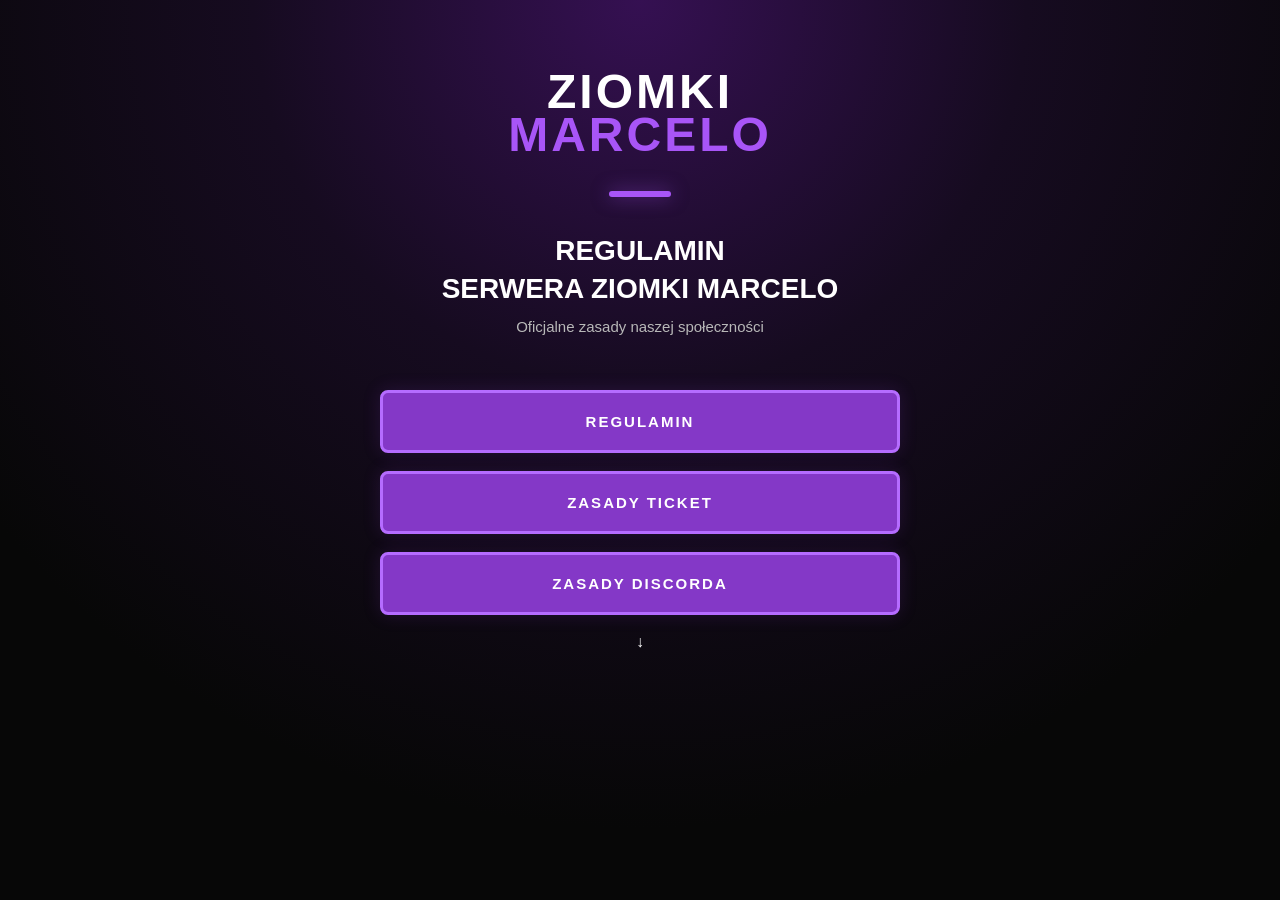
<file: index.html>
<!DOCTYPE html>
<html lang="pl">
<head>
    <meta charset="UTF-8">
    <meta name="viewport" content="width=device-width, initial-scale=1.0">
    <title>ZIOMKI MARCELO</title>
    <link rel="stylesheet" href="style.css">
</head>

<body>

    <div class="container">

        <div class="logo">
            ZIOMKI<br>
            <span>MARCELO</span>
        </div>

        <div class="line"></div>

        <h1>
            REGULAMIN<br>
            SERWERA ZIOMKI MARCELO
        </h1>

        <p class="subtitle">
            Oficjalne zasady naszej społeczności
        </p>

        <div class="documents">

            <a href="regulamin.html" class="document-button">
                REGULAMIN
            </a>

            <a href="ticket.html" class="document-button">
                ZASADY TICKET
            </a>

            <a href="discord.html" class="document-button">
                ZASADY DISCORDA
            </a>

        </div>

        <div class="arrow">
            ↓
        </div>

    </div>

</body>
</html>
</file>
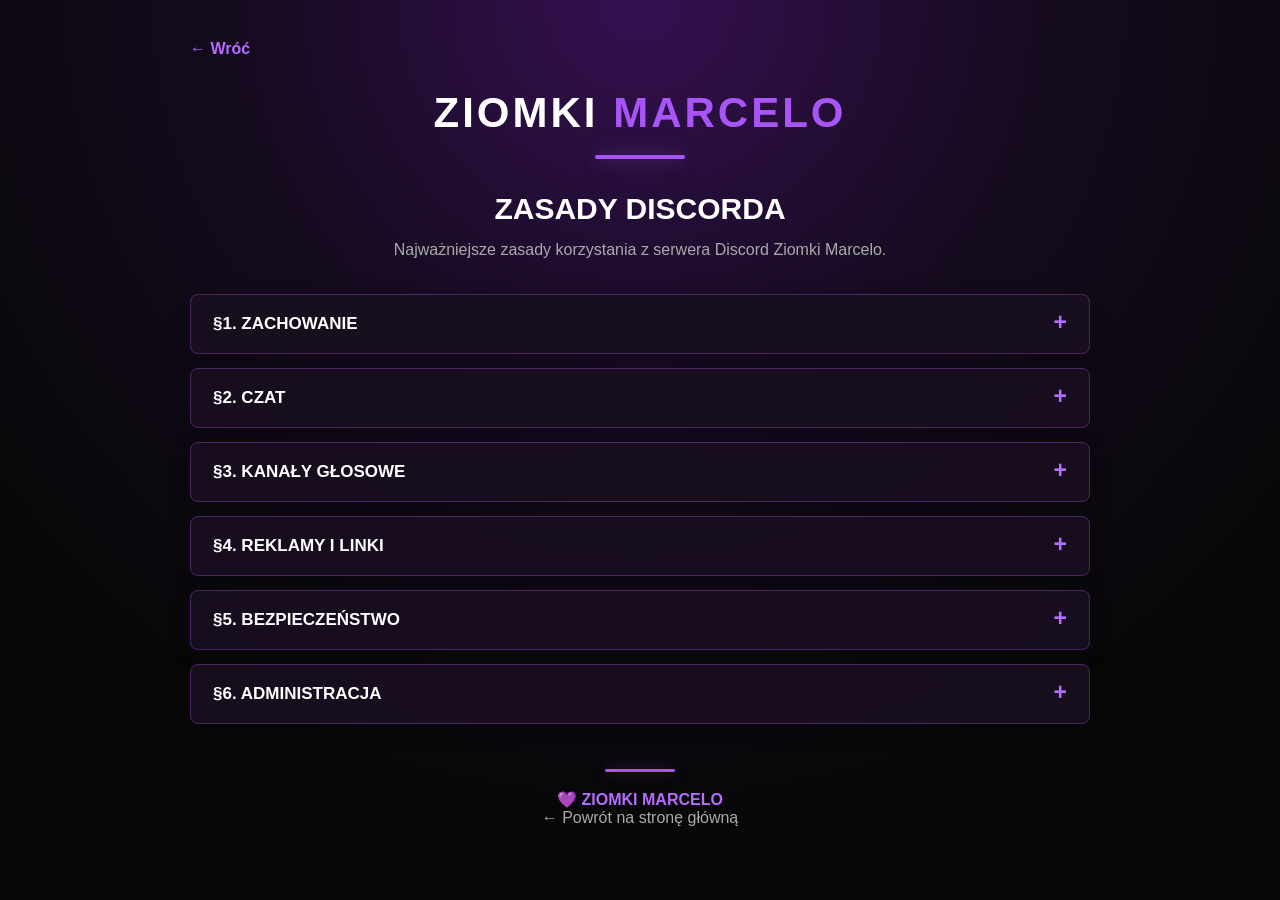
<file: discord.html>
<!DOCTYPE html>
<html lang="pl">
<head>
    <meta charset="UTF-8">
    <meta name="viewport" content="width=device-width, initial-scale=1.0">
    <title>Zasady Discorda — Ziomki Marcelo</title>
    <link rel="stylesheet" href="style.css">
</head>

<body>

    <div class="rules-page">

        <a href="index.html" class="back">← Wróć</a>

        <div class="logo">
            ZIOMKI <span>MARCELO</span>
        </div>

        <div class="line"></div>

        <h1 class="rules-title">
            ZASADY DISCORDA
        </h1>

        <p class="intro">
            Najważniejsze zasady korzystania z serwera Discord Ziomki Marcelo.
        </p>

        <details class="rule-section">
            <summary>§1. ZACHOWANIE</summary>

            <ol>
                <li>Szanuj wszystkich członków serwera.</li>
                <li>Nie wyzywaj, nie obrażaj i nie nękaj innych użytkowników.</li>
                <li>Nie prowokuj innych osób ani nie rozpoczynaj niepotrzebnych konfliktów.</li>
                <li>Zachowuj kulturę osobistą na kanałach tekstowych i głosowych.</li>
            </ol>
        </details>

        <details class="rule-section">
            <summary>§2. CZAT</summary>

            <ol>
                <li>Nie spamuj wiadomościami, emoji ani oznaczeniami.</li>
                <li>Korzystaj z kanałów zgodnie z ich przeznaczeniem.</li>
                <li>Nie wysyłaj treści, które mogą przeszkadzać innym użytkownikom.</li>
                <li>Nie nadużywaj wielkich liter ani powtarzających się wiadomości.</li>
            </ol>
        </details>

        <details class="rule-section">
            <summary>§3. KANAŁY GŁOSOWE</summary>

            <ol>
                <li>Nie przeszkadzaj innym osobom podczas rozmowy.</li>
                <li>Nie puszczaj głośnych lub uciążliwych dźwięków.</li>
                <li>Szanuj osoby znajdujące się na kanale głosowym.</li>
            </ol>
        </details>

        <details class="rule-section">
            <summary>§4. REKLAMY I LINKI</summary>

            <ol>
                <li>Nie reklamuj innych serwerów bez zgody administracji.</li>
                <li>Nie wysyłaj niechcianych wiadomości reklamowych.</li>
                <li>Nie wysyłaj podejrzanych lub szkodliwych linków.</li>
            </ol>
        </details>

        <details class="rule-section">
            <summary>§5. BEZPIECZEŃSTWO</summary>

            <ol>
                <li>Nie udostępniaj swoich haseł ani danych logowania.</li>
                <li>Nie proś innych użytkowników o ich hasła lub dane prywatne.</li>
                <li>Nie podszywaj się pod innych członków serwera ani administrację.</li>
            </ol>
        </details>

        <details class="rule-section">
            <summary>§6. ADMINISTRACJA</summary>

            <ol>
                <li>Szanuj decyzje administracji.</li>
                <li>Problemy lub odwołania zgłaszaj poprzez odpowiedni kanał lub ticket.</li>
                <li>Nie utrudniaj administracji wykonywania jej obowiązków.</li>
            </ol>
        </details>

        <div class="bottom">
            <div class="bottom-line"></div>
            <p>💜 ZIOMKI MARCELO</p>
            <a href="index.html">← Powrót na stronę główną</a>
        </div>

    </div>

</body>
</html>
</file>
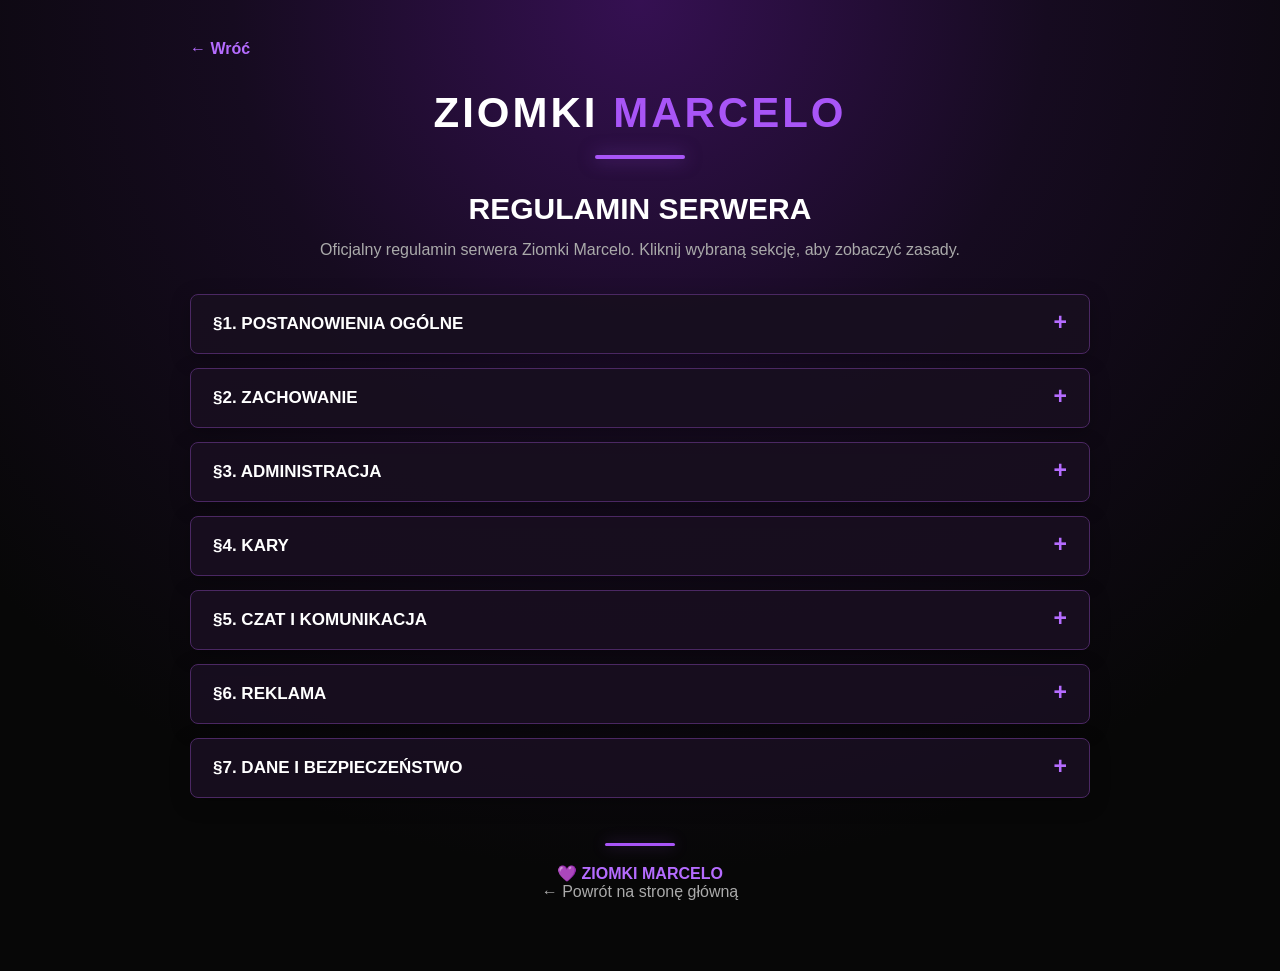
<file: regulamin.html>
<!DOCTYPE html>
<html lang="pl">
<head>
    <meta charset="UTF-8">
    <meta name="viewport" content="width=device-width, initial-scale=1.0">
    <title>Regulamin — Ziomki Marcelo</title>
    <link rel="stylesheet" href="style.css">
</head>

<body>

    <div class="rules-page">

        <a href="index.html" class="back">← Wróć</a>

        <div class="logo">
            ZIOMKI <span>MARCELO</span>
        </div>

        <div class="line"></div>

        <h1 class="rules-title">
            REGULAMIN SERWERA
        </h1>

        <p class="intro">
            Oficjalny regulamin serwera Ziomki Marcelo.
            Kliknij wybraną sekcję, aby zobaczyć zasady.
        </p>


        <!-- §1 -->

        <details class="rule-section">
            <summary>§1. POSTANOWIENIA OGÓLNE</summary>

            <ol>
                <li>Każdy użytkownik serwera ma obowiązek przestrzegać niniejszego regulaminu.</li>
                <li>Nieznajomość regulaminu nie zwalnia z obowiązku jego przestrzegania.</li>
                <li>Każdy użytkownik powinien odnosić się do innych z szacunkiem.</li>
                <li>Administracja ma prawo podejmować decyzje mające na celu utrzymanie porządku na serwerze.</li>
            </ol>
        </details>


        <!-- §2 -->

        <details class="rule-section">
            <summary>§2. ZACHOWANIE</summary>

            <ol>
                <li>Zakazane są wyzwiska, nękanie oraz celowe prowokowanie innych użytkowników.</li>
                <li>Zakazane jest spamowanie oraz floodowanie kanałów.</li>
                <li>Należy zachowywać kulturę osobistą.</li>
                <li>Nie wolno celowo utrudniać pracy administracji.</li>
                <li>Należy szanować innych członków społeczności.</li>
            </ol>
        </details>


        <!-- §3 -->

        <details class="rule-section">
            <summary>§3. ADMINISTRACJA</summary>

            <ol>
                <li>Należy wykonywać polecenia administracji dotyczące porządku na serwerze.</li>
                <li>Problemy z decyzjami administracji należy zgłaszać w odpowiednim kanale lub tickecie.</li>
                <li>Zakazane jest podszywanie się pod członków administracji.</li>
                <li>Nie należy celowo przeszkadzać administracji w wykonywaniu obowiązków.</li>
            </ol>
        </details>


        <!-- §4 -->

        <details class="rule-section">
            <summary>§4. KARY</summary>

            <ol>
                <li>Za złamanie regulaminu użytkownik może otrzymać odpowiednią karę.</li>
                <li>Rodzaj kary zależy od sytuacji oraz jej powagi.</li>
                <li>Powtarzające się przewinienia mogą skutkować surowszą karą.</li>
                <li>Administracja może podjąć dodatkowe działania w przypadku poważnego naruszenia zasad.</li>
            </ol>
        </details>


        <!-- §5 -->

        <details class="rule-section">
            <summary>§5. CZAT I KOMUNIKACJA</summary>

            <ol>
                <li>Zakazane jest wysyłanie dużej liczby wiadomości w krótkim czasie.</li>
                <li>Zakazane jest celowe prowokowanie innych użytkowników.</li>
                <li>Nie należy wysyłać treści niezwiązanych z tematyką danego kanału.</li>
                <li>Należy korzystać z odpowiednich kanałów zgodnie z ich przeznaczeniem.</li>
            </ol>
        </details>


        <!-- §6 -->

        <details class="rule-section">
            <summary>§6. REKLAMA</summary>

            <ol>
                <li>Zakazane jest reklamowanie innych serwerów bez zgody administracji.</li>
                <li>Zakazane jest wysyłanie niechcianych linków reklamowych.</li>
                <li>Reklamy oraz współprace należy wcześniej uzgodnić z administracją.</li>
            </ol>
        </details>


        <!-- §7 -->

        <details class="rule-section">
            <summary>§7. DANE I BEZPIECZEŃSTWO</summary>

            <ol>
                <li>Nie należy udostępniać prywatnych danych innych użytkowników.</li>
                <li>Zakazane jest podszywanie się pod inne osoby.</li>
                <li>Nie należy prosić innych użytkowników o hasła ani dane logowania.</li>
                <li>Każdy użytkownik odpowiada za bezpieczeństwo swojego konta.</li>
            </ol>
        </details>


        <div class="bottom">
            <div class="bottom-line"></div>
            <p>💜 ZIOMKI MARCELO</p>
            <a href="index.html">← Powrót na stronę główną</a>
        </div>

    </div>

</body>
</html>
</file>
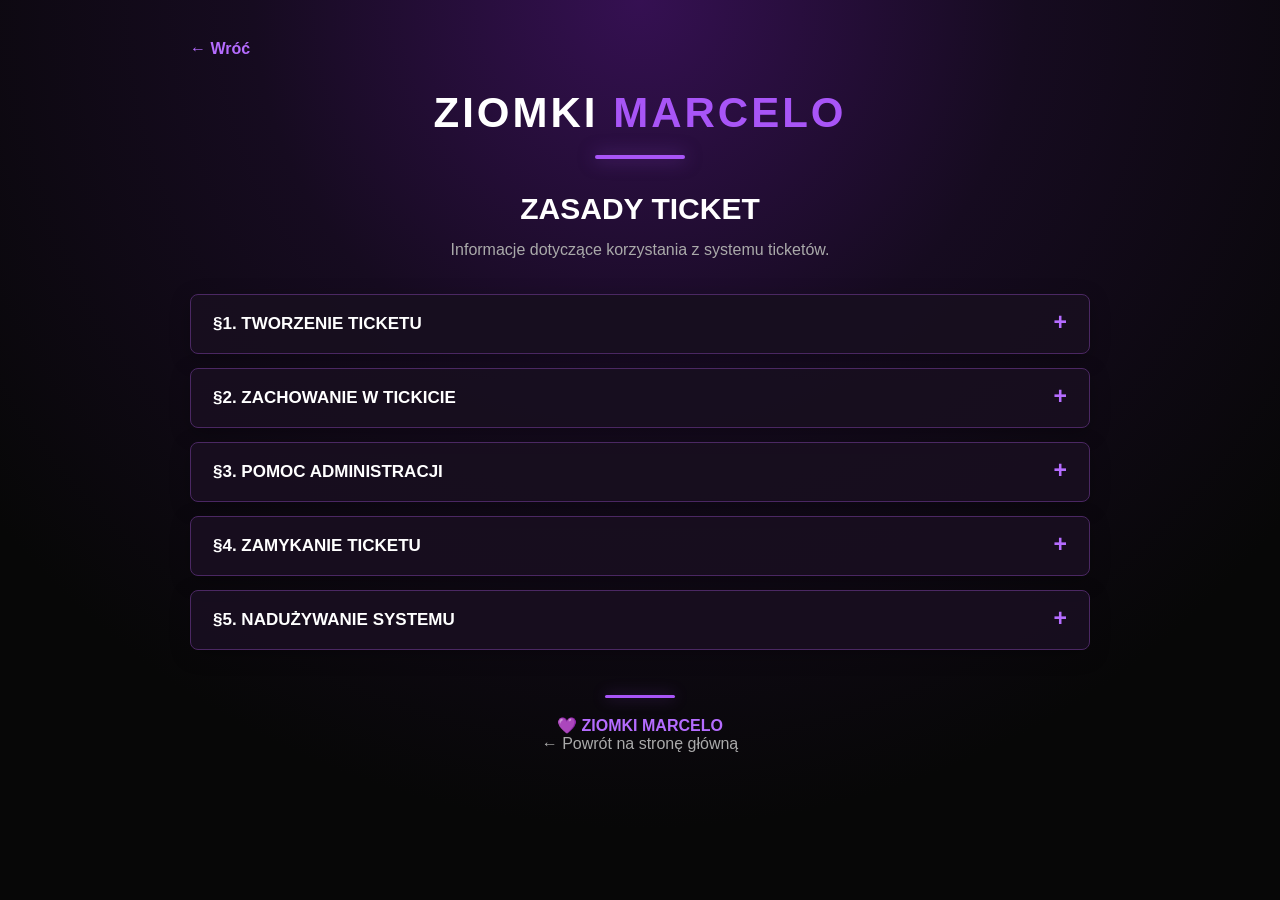
<file: ticket.html>
<!DOCTYPE html>
<html lang="pl">
<head>
    <meta charset="UTF-8">
    <meta name="viewport" content="width=device-width, initial-scale=1.0">
    <title>Zasady Ticket — Ziomki Marcelo</title>
    <link rel="stylesheet" href="style.css">
</head>

<body>

    <div class="rules-page">

        <a href="index.html" class="back">← Wróć</a>

        <div class="logo">
            ZIOMKI <span>MARCELO</span>
        </div>

        <div class="line"></div>

        <h1 class="rules-title">
            ZASADY TICKET
        </h1>

        <p class="intro">
            Informacje dotyczące korzystania z systemu ticketów.
        </p>

        <details class="rule-section">
            <summary>§1. TWORZENIE TICKETU</summary>

            <ol>
                <li>Ticket należy utworzyć tylko w sprawie, która wymaga pomocy administracji.</li>
                <li>Przed utworzeniem ticketu sprawdź, czy odpowiedź nie znajduje się już na serwerze.</li>
                <li>Nie należy tworzyć kilku ticketów dotyczących tej samej sprawy.</li>
            </ol>
        </details>

        <details class="rule-section">
            <summary>§2. ZACHOWANIE W TICKICIE</summary>

            <ol>
                <li>W tickecie należy zachowywać kulturę osobistą.</li>
                <li>Nie wolno spamować ani wysyłać niepotrzebnych wiadomości.</li>
                <li>Należy dokładnie opisać problem, aby administracja mogła pomóc.</li>
            </ol>
        </details>

        <details class="rule-section">
            <summary>§3. POMOC ADMINISTRACJI</summary>

            <ol>
                <li>Należy cierpliwie czekać na odpowiedź członka administracji.</li>
                <li>Nie należy oznaczać wielu osób bez powodu.</li>
                <li>Administracja może poprosić o dodatkowe informacje potrzebne do rozwiązania sprawy.</li>
            </ol>
        </details>

        <details class="rule-section">
            <summary>§4. ZAMYKANIE TICKETU</summary>

            <ol>
                <li>Po rozwiązaniu sprawy ticket może zostać zamknięty.</li>
                <li>Nie należy ponownie otwierać ticketu bez konkretnego powodu.</li>
                <li>W przypadku nowej sprawy należy utworzyć nowy ticket.</li>
            </ol>
        </details>

        <details class="rule-section">
            <summary>§5. NADUŻYWANIE SYSTEMU</summary>

            <ol>
                <li>Zakazane jest tworzenie ticketów dla żartów lub celowego spamowania administracji.</li>
                <li>Nadużywanie systemu ticketów może skutkować karą.</li>
            </ol>
        </details>

        <div class="bottom">
            <div class="bottom-line"></div>
            <p>💜 ZIOMKI MARCELO</p>
            <a href="index.html">← Powrót na stronę główną</a>
        </div>

    </div>

</body>
</html>
</file>
<file: style.css>
* {
    box-sizing: border-box;
    margin: 0;
    padding: 0;
}

html {
    scroll-behavior: smooth;
}

body {
    min-height: 100vh;
    font-family: Arial, Helvetica, sans-serif;
    color: white;
    background:
        radial-gradient(circle at top, #351052 0%, #160b20 35%, #070707 75%);
    overflow-x: hidden;
}

/* ===== STRONA GŁÓWNA ===== */

.container {
    width: 100%;
    max-width: 900px;
    min-height: 100vh;
    margin: auto;
    padding: 70px 25px 40px;
    text-align: center;
}

/* LOGO */

.logo {
    font-size: 48px;
    font-weight: 900;
    line-height: 0.9;
    letter-spacing: 3px;
    color: white;
}

.logo span {
    color: #a855f7;
}

/* FIOLETOWA KRESKA */

.line {
    width: 62px;
    height: 6px;
    margin: 35px auto;
    background: #a855f7;
    border-radius: 10px;
    box-shadow: 0 0 18px rgba(168, 85, 247, 0.5);
}

/* TYTUŁ */

h1 {
    margin: 0;
    font-size: 28px;
    line-height: 1.35;
    color: white;
}

.subtitle {
    margin-top: 10px;
    color: #b8b8b8;
    font-size: 15px;
}

/* PRZYCISKI */

.documents {
    width: 100%;
    max-width: 520px;
    margin: 55px auto 0;
}

.document-button {
    display: block;
    margin: 18px 0;
    padding: 20px;
    color: white;
    background: #8438c7;
    border: 3px solid #b56cff;
    border-radius: 8px;
    text-decoration: none;
    font-size: 15px;
    font-weight: bold;
    letter-spacing: 2px;
    transition: 0.25s;
    box-shadow: 0 0 18px rgba(132, 56, 199, 0.18);
}

.document-button:hover {
    background: #9b4de0;
    transform: translateY(-4px);
    box-shadow: 0 0 28px rgba(168, 85, 247, 0.4);
}

/* ===== REGULAMIN ===== */

.rules-page {
    width: min(900px, 92%);
    margin: 0 auto;
    padding: 40px 0 70px;
}

.rules-page .back {
    display: inline-block;
    margin-bottom: 35px;
    color: #b56cff;
    text-decoration: none;
    font-weight: 700;
    transition: 0.2s;
}

.rules-page .back:hover {
    transform: translateX(-4px);
    color: #d09aff;
}

.rules-page .logo {
    text-align: center;
    font-size: 42px;
    font-weight: 900;
    line-height: 0.95;
}

.rules-page .line {
    width: 90px;
    height: 4px;
    background: #a855f7;
    margin: 22px auto 30px;
    border-radius: 10px;
}

/* TYTUŁ REGULAMINU */

.rules-title {
    text-align: center;
    font-size: 30px;
    font-weight: 900;
    margin: 0;
    color: white;
}

.rules-page .intro {
    text-align: center;
    color: #aaa;
    margin: 12px auto 35px;
}

/* SEKCJE */

.rule-section {
    margin-bottom: 14px;
    border: 1px solid #4b2863;
    border-radius: 8px;
    background: rgba(24, 14, 31, 0.95);
    box-shadow: 0 5px 20px rgba(0, 0, 0, 0.25);
    overflow: hidden;
}

.rule-section summary {
    cursor: pointer;
    list-style: none;
    padding: 19px 22px;
    font-size: 17px;
    font-weight: 800;
    color: white;
    transition: 0.2s;
}

.rule-section summary::-webkit-details-marker {
    display: none;
}

.rule-section summary::after {
    content: "+";
    float: right;
    color: #b56cff;
    font-size: 23px;
    line-height: 17px;
}

.rule-section[open] summary::after {
    content: "−";
}

.rule-section summary:hover {
    color: #c98aff;
    background: rgba(168, 85, 247, 0.08);
}

.rule-section ol {
    margin: 0;
    padding: 20px 35px 22px 50px;
    background: rgba(10, 10, 10, 0.7);
    border-top: 1px solid #3c244d;
}

.rule-section li {
    margin-bottom: 10px;
    line-height: 1.6;
    color: #d0d0d0;
}

.rule-section li:last-child {
    margin-bottom: 0;
}

/* DÓŁ STRONY */

.rules-page .bottom {
    text-align: center;
    margin-top: 45px;
}

.rules-page .bottom-line {
    width: 70px;
    height: 3px;
    background: #a855f7;
    margin: 0 auto 18px;
    border-radius: 10px;
    box-shadow: 0 0 15px rgba(168, 85, 247, 0.4);
}

.rules-page .bottom p {
    font-weight: 800;
    color: #b56cff;
}

.rules-page .bottom a {
    color: #aaa;
    text-decoration: none;
}

.rules-page .bottom a:hover {
    color: #c98aff;
}

/* TELEFON */

@media (max-width: 600px) {

    .container {
        padding-top: 50px;
    }

    .logo {
        font-size: 38px;
    }

    h1 {
        font-size: 22px;
    }

    .document-button {
        font-size: 13px;
    }

    .rules-page {
        width: 94%;
        padding-top: 25px;
    }

    .rules-page .logo {
        font-size: 32px;
    }

    .rules-title {
        font-size: 23px;
    }

    .rule-section summary {
        padding: 16px;
        font-size: 15px;
    }

    .rule-section ol {
        padding: 18px 20px 18px 38px;
    }
}
</file>
